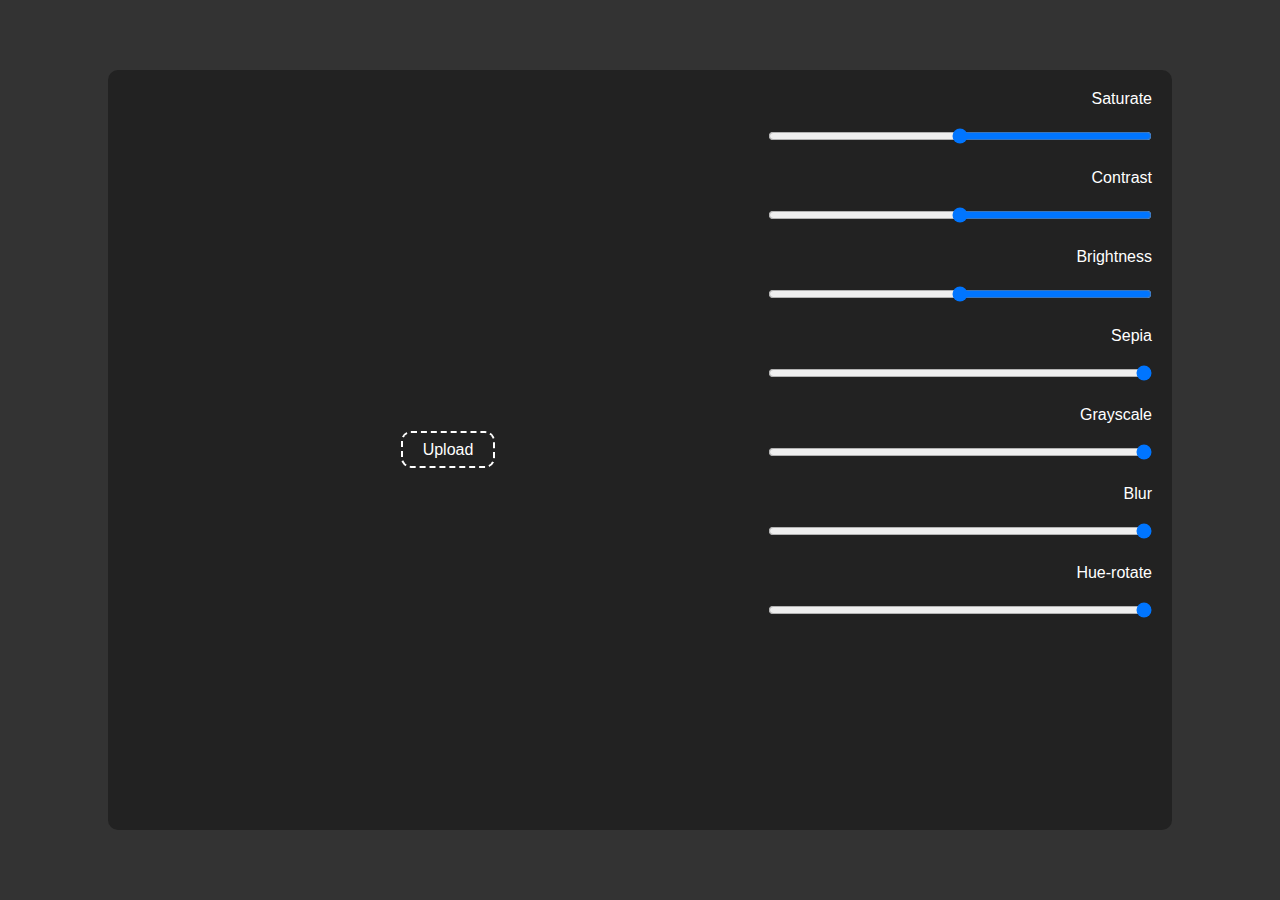
<file: index.html>
<!DOCTYPE html>
<html lang="en">
<head>
    <meta charset="UTF-8">
    <link rel="stylesheet" href="editor.css">
    <script src="editor.js" defer></script>
    <title>Document</title>
</head>
<body>
    <div class="container">
        <div class="img">
            <div class="img-box">
                <img  alt="" id="img">
                <canvas id="canvas"></canvas>
            </div>
            <div class="upload">
                <label for="Upload">Upload</label>
                <input type="file"  id="Upload">
            </div>

        </div>
        <div class="filters">
            <ul>
                <li>
                    <label for="saturate">Saturate</label>
                    <input type="range"  id="saturate" min="0" max="200" value="100">
                </li>
                <li>
                    <label for="contrast">Contrast</label>
                    <input type="range"  id="contrast" min="0" max="200" value="100">
                </li>
                <li>
                    <label for="brightness">Brightness</label>
                    <input type="range"  id="brightness" min="0" max="200" value="100">
                </li>
                <li>
                    <label for="sepia">Sepia</label>
                    <input type="range"  id="sepia" min="0" max="200" value="0">
                </li>
                <li>
                    <label for="grayscale">Grayscale</label>
                    <input type="range"  id="grayscale" step="0.1" min="0" max="1" value="0">
                </li>
                <li>
                    <label for="blur">Blur</label>
                    <input type="range"  id="blur" step="0.1" min="0" max="1" value="0">
                </li>
                <li>
                    <label for="hue-rotate">Hue-rotate</label>
                    <input type="range"  id="hue-rotate"  min="0" max="350" value="0">
                </li>
                <li>
                    <a download="image" id="download">Download</a>
                    <span id="reset" onclick="resetValue()">Reset</span>
                </li>
                
            </ul>
        </div>
    </div>
    
</body>
</html>
</file>
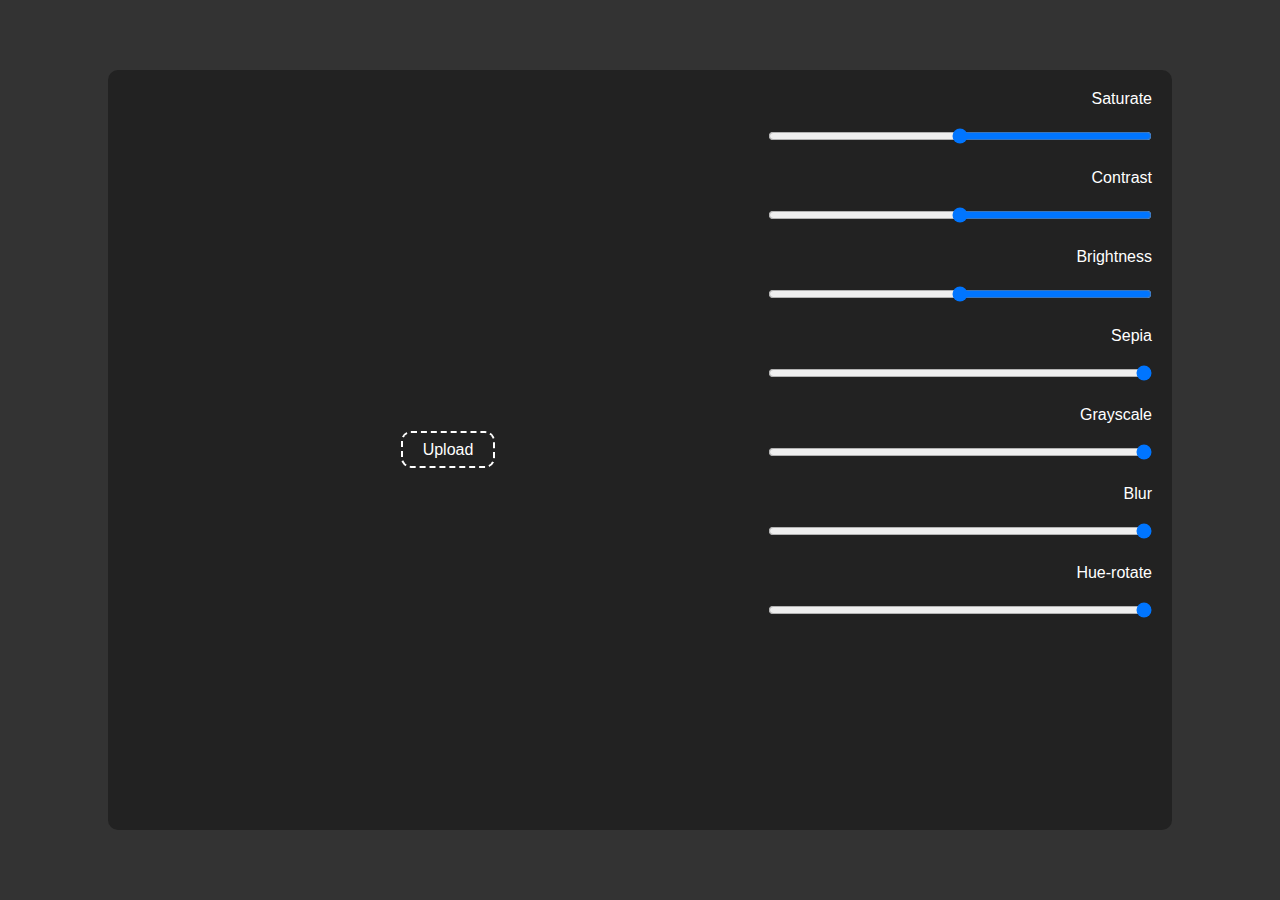
<file: editor.html>
<!DOCTYPE html>
<html lang="en">
<head>
    <meta charset="UTF-8">
    <link rel="stylesheet" href="editor.css">
    <script src="editor.js" defer></script>
    <title>Document</title>
</head>
<body>
    <div class="container">
        <div class="img">
            <div class="img-box">
                <img  alt="" id="img">
                <canvas id="canvas"></canvas>
            </div>
            <div class="upload">
                <label for="Upload">Upload</label>
                <input type="file"  id="Upload">
            </div>

        </div>
        <div class="filters">
            <ul>
                <li>
                    <label for="saturate">Saturate</label>
                    <input type="range"  id="saturate" min="0" max="200" value="100">
                </li>
                <li>
                    <label for="contrast">Contrast</label>
                    <input type="range"  id="contrast" min="0" max="200" value="100">
                </li>
                <li>
                    <label for="brightness">Brightness</label>
                    <input type="range"  id="brightness" min="0" max="200" value="100">
                </li>
                <li>
                    <label for="sepia">Sepia</label>
                    <input type="range"  id="sepia" min="0" max="200" value="0">
                </li>
                <li>
                    <label for="grayscale">Grayscale</label>
                    <input type="range"  id="grayscale" step="0.1" min="0" max="1" value="0">
                </li>
                <li>
                    <label for="blur">Blur</label>
                    <input type="range"  id="blur" step="0.1" min="0" max="1" value="0">
                </li>
                <li>
                    <label for="hue-rotate">Hue-rotate</label>
                    <input type="range"  id="hue-rotate"  min="0" max="350" value="0">
                </li>
                <li>
                    <a download="image" id="download">Download</a>
                    <span id="reset" onclick="resetValue()">Reset</span>
                </li>
                
            </ul>
        </div>
    </div>
    
</body>
</html>
</file>
<file: editor.css>
*{
    padding: 0;
    margin: 0;
    font-family: sans-serif;
}
body{
    background-color: #333;
    height: 100vh;
    display: flex;
    justify-content: center;
    align-items: center;
}
.container{
    background-color: #222;
    width: 80vw;
    height: 80vh;
    padding: 20px;
    display: grid;
    grid-template-columns: 5fr 3fr;
    border-radius: 10px;
}
.img img,canvas{
    max-width: 45vw;
    max-height: 60vh;
}
.img{
    display: flex;
    flex-direction: column;
    justify-content: center;
    align-items: center;
    gap: 50px;
}
.filters ul{
    list-style: none;
    display:flex ;
    flex-direction: column;
    gap: 25px;
    direction: rtl;
}
.filters ul li{
    display:flex ;
    flex-direction: column;
    gap: 20px;
}
.filters ul li label{
    color: #fff;
}
.filters ul li:last-child{
    flex-direction: row;
    justify-content: space-around;
}
.filters ul li a,span{
    color: white;
    padding: 10px 20px;
    background-color: #060;
}
.img input{
    display: none;
}
.img label{
    color: white;
    padding: 8px 20px;
    border: 2px white dashed;
    border-radius: 10px;
    cursor: pointer;
}
#download,#reset{
    border-radius: 20px;
}
#download:hover,#reset:hover{
    cursor: pointer;
}
@media screen and (max-width:650px){
    .container{
        grid-template-columns: 1fr;
        gap: 50px;
    }
    .img img,canvas{
    max-width: 80vw;
    }

}
</file>
